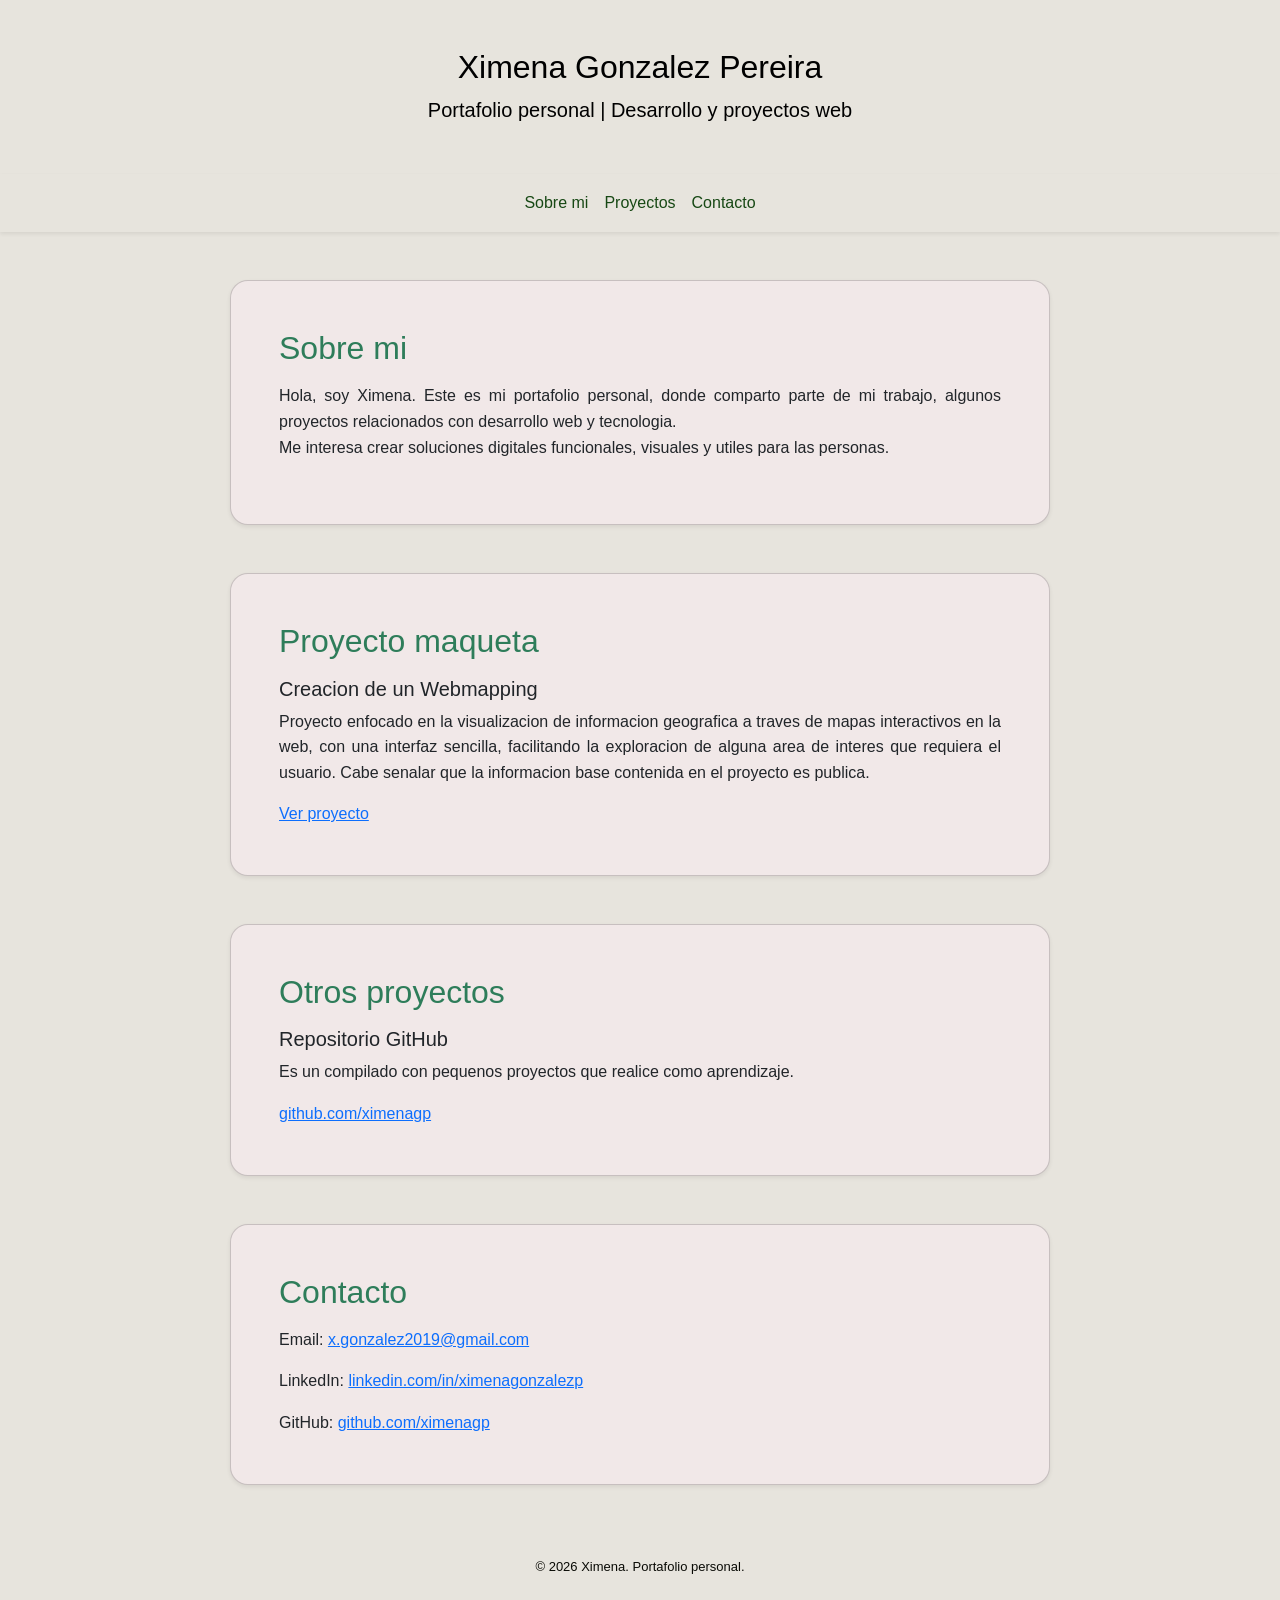
<file: index.html>
<!DOCTYPE html>
<html lang="es">

<head>
    <meta charset="UTF-8" />
    <meta name="viewport" content="width=device-width, initial-scale=1.0" />
    <title>Portafolio | Ximena Gonzalez P.</title>
    <link href="https://cdn.jsdelivr.net/npm/bootstrap@5.3.3/dist/css/bootstrap.min.css" rel="stylesheet" />
    <link rel="stylesheet" href="css/style.css" />
</head>

<body>
    <header class="hero text-black text-center py-5">
        <div class="container">
            <h1>Ximena Gonzalez Pereira</h1>
            <p class="lead mb-0 text-center">Portafolio personal | Desarrollo y proyectos web</p>
        </div>
    </header>

    <nav class="navbar navbar-expand-lg navbar-light shadow-sm sticky-top">
        <div class="container">
            <button class="navbar-toggler" type="button" data-bs-toggle="collapse" data-bs-target="#navbarNav"
                aria-controls="navbarNav" aria-expanded="false" aria-label="Abrir navegacion">
                <span class="navbar-toggler-icon"></span>
            </button>

            <div class="collapse navbar-collapse justify-content-center" id="navbarNav">
                <div class="navbar-nav text-center">
                    <a class="nav-link" href="#sobre-mi">Sobre mi</a>
                    <a class="nav-link" href="#proyectos">Proyectos</a>
                    <a class="nav-link" href="#contacto">Contacto</a>
                </div>
            </div>
        </div>
    </nav>

    <main class="py-5">
        <section id="sobre-mi" class="mb-5">
            <div class="container">
                <div class="card card-custom border-1 shadow-sm">
                    <div class="card-body p-4 p-md-5">
                        <h2 class="mb-3">Sobre mi</h2>
                        <p>
                            Hola, soy Ximena. Este es mi portafolio personal, donde comparto parte de mi
                            trabajo, algunos proyectos relacionados con desarrollo web y tecnologia. <br>Me interesa
                            crear soluciones digitales funcionales, visuales y utiles para las personas.
                        </p>
                    </div>
                </div>
            </div>
        </section>

        <section id="proyectos" class="mb-5">
            <div class="container">
                <div class="card card-custom border-1 shadow-sm">
                    <div class="card-body p-4 p-md-5">
                        <h2 class="mb-3">Proyecto maqueta</h2>
                        <h3 class="h5">Creacion de un Webmapping</h3>
                        <p>
                            Proyecto enfocado en la visualizacion de informacion geografica a traves de mapas
                            interactivos en la web, con una interfaz sencilla, facilitando la exploracion de alguna
                            area de interes que requiera el usuario. Cabe senalar que la informacion base contenida
                            en el proyecto es publica.
                        </p>
                        <a href="proyecto.html">Ver proyecto</a>
                    </div>
                </div>
            </div>
        </section>

        <section class="mb-5">
            <div class="container">
                <div class="card card-custom border-1 shadow-sm">
                    <div class="card-body p-4 p-md-5">
                        <h2 class="mb-3">Otros proyectos</h2>
                        <h3 class="h5">Repositorio GitHub</h3>
                        <p>
                            Es un compilado con pequenos proyectos que realice como aprendizaje.
                        </p>
                        <a href="https://github.com/ximenagp" target="_blank"
                            rel="noopener noreferrer">github.com/ximenagp</a>
                    </div>
                </div>
            </div>
        </section>

        <section id="contacto">
            <div class="container">
                <div class="card card-custom border-1 shadow-sm">
                    <div class="card-body p-4 p-md-5">
                        <h2 class="mb-3">Contacto</h2>
                        <p>
                            Email:
                            <a href="mailto:x.gonzalez2019@gmail.com">x.gonzalez2019@gmail.com</a>
                        </p>
                        <p>
                            LinkedIn:
                            <a href="https://linkedin.com/in/ximenagonzalezp" target="_blank" rel="noopener noreferrer">
                                linkedin.com/in/ximenagonzalezp
                            </a>
                        </p>
                        <p class="mb-0">
                            GitHub:
                            <a href="https://github.com/ximenagp" target="_blank" rel="noopener noreferrer">
                                github.com/ximenagp
                            </a>
                        </p>
                    </div>
                </div>
            </div>
        </section>
    </main>

    <footer class="text-center py-4">
        <div class="container">
            <p class="subtitulof">&copy; 2026 Ximena. Portafolio personal.</p>
        </div>
    </footer>

    <script src="https://cdn.jsdelivr.net/npm/@popperjs/core@2.11.6/dist/umd/popper.min.js"
        integrity="sha384-oBqDVmMz9ATKxIep9tiCxS/Z9fNfEXiDAYTujMAeBAsjFuCZSmKbSSUnQlmh/jp3"
        crossorigin="anonymous"></script>
    <script src="https://cdn.jsdelivr.net/npm/bootstrap@5.2.1/dist/js/bootstrap.min.js"
        integrity="sha384-7VPbUDkoPSGFnVtYi0QogXtr74QeVeeIs99Qfg5YCF+TidwNdjvaKZX19NZ/e6oz"
        crossorigin="anonymous"></script>
</body>

</html>
</file>
<file: css/style.css>
* {
    scroll-behavior: smooth;
}

body {
    font-family: Arial, sans-serif;
    background: rgb(231, 228, 221);
    color: #0b1410;
    line-height: 1.6;
}

.card-custom {
    border-radius: 18px;
    max-width: 820px;
    margin: 0 auto;
    background: #f1e8e8;
}

footer {
    color: #090a05;
    text-align: center;
}

h1 {
    text-align: center;
    font-size: 200%;
    color: #000000;
}

h2 {
    color: #2e7d5a;
}

.href {
    color: blueviolet;
}

.navbar-brand,
.nav-link {
    color: #174814;
}

p {
    text-align: justify;
}
.p02{
    text-align: center;
}

.project {
    background: linear-gradient(135deg, #7bbf94, #4f8f6b);
    border: 1px solid #3f7a59;
    border-radius: 14px;
    padding: 20px;
    max-width: 320px;
    margin: 0 auto;
    box-shadow: 0 8px 20px rgba(46, 125, 90, 0.18);
    color: white;
}

.project h3 {
    color: #174f35;
    margin-bottom: 12px;
}

.project a {
    color: #011306;
    text-decoration: none;
    font-weight: bold;
}

.project a:hover {
    text-decoration: underline;
}

.subtitulo1 {
    text-align: center;
}

.subtitulof {
    text-align: center;
    font-size: small;
}

.video-container {
    margin: 20px auto 30px;
    padding: 10px;
    text-align: center;
}

.video-proyecto {
    display: block;
    width: 80%;
    max-width: 700px;
    margin: 10 auto;
}
</file>
